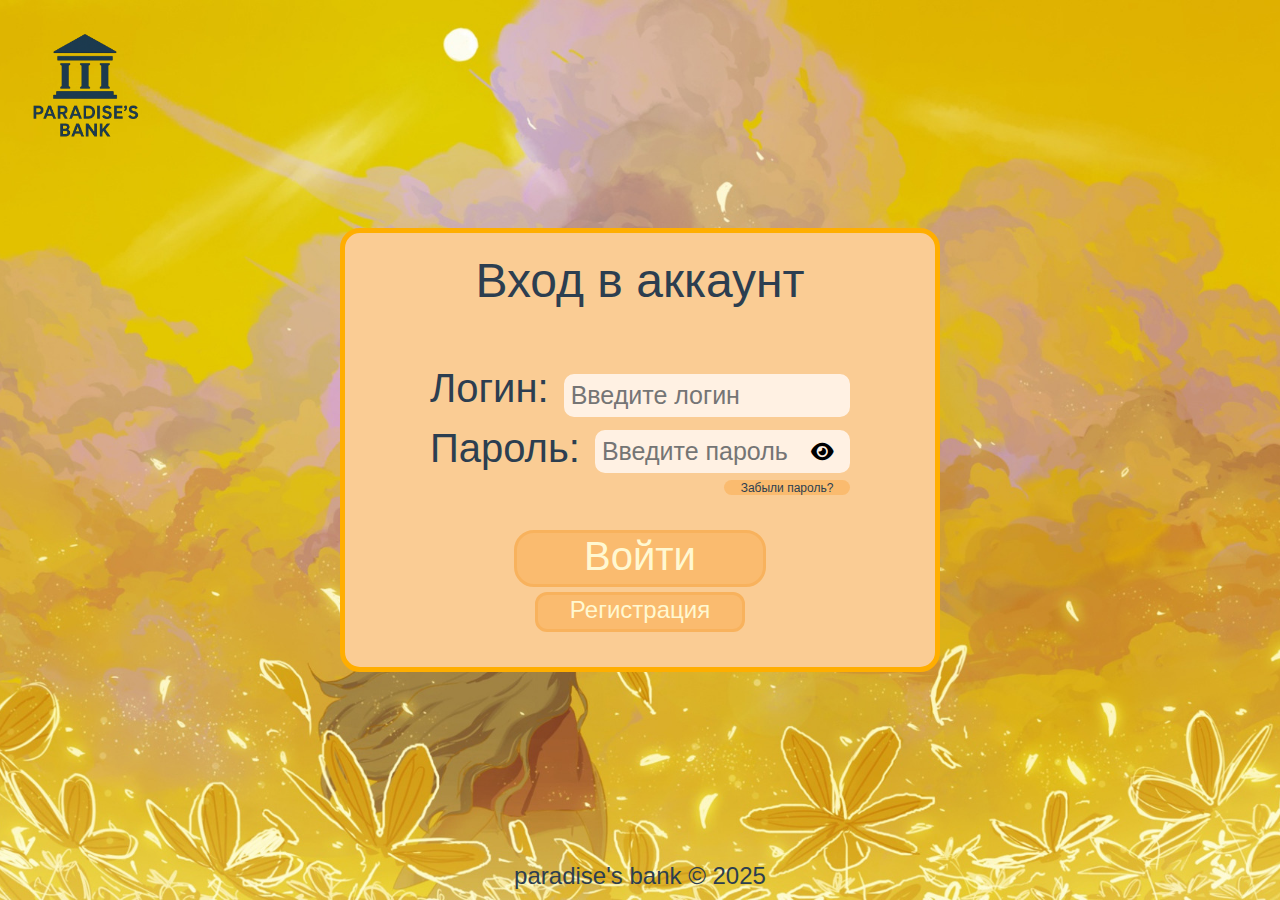
<file: index.html>
<!doctype html>
<html lang="ru">
<head>
  <meta charset="utf-8">
  <meta http-equiv="content-type" content="text/html; charset=UTF-8">
  <meta name="viewport" content="width=device-width,initial-scale=1">

  <link rel="preconnect" href="https://fonts.googleapis.com/">
  <link rel="preconnect" href="https://fonts.gstatic.com/" crossorigin>
  <link href="https://fonts.googleapis.com/css2?family=Inter:wght@300;400;600;800&display=swap" rel="stylesheet">
  <link rel="stylesheet" href="https://cdnjs.cloudflare.com/ajax/libs/font-awesome/6.4.0/css/all.min.css">
  <link rel="stylesheet" href="style_login.css">

  <title>Login</title>
</head>
<body>
  <main class="login-page">
    <div class="logo-container">
        <img src="123455.png" alt="Логотип банка" class="bank-logo">
    </div>
    <div class="login-container">
      <div class="login-text">Вход в аккаунт</div>

      <form class="login-form">
        <div class="form-group">
          <label for="username" class="login-form-text">Логин:</label>
          <input type="text" id="username" name="username" placeholder="Введите логин" class="login-input" maxlength="20">
        </div>
        
        <div class="form-group password-group">
          <label for="password" class="login-form-text">Пароль:</label>
          <div class="input-wrapper"> 
            <input type="password" id="password" name="password" placeholder="Введите пароль" class="password-input" maxlength="16">
            <button type="button" class="toggle-password" id="togglePassword">
              <i class="fa fa-eye" aria-hidden="true"></i>
            </button>
          </div>
        </div>
        <button type="button" id="forgot-passwd-button" class="forgot-passwd-button">Забыли пароль?</button>
        <div id="error-message" style="color: red;"></div>
        <button type="button" id="login-button" class="login-button">Войти</button>
        <button type="button" id="reg-button" class="reg-button">Регистрация</button>
      </form>

    </div>
  </main>
  <div class="copyright">paradise's bank © 2025</div>
  <script src="script_login.js"></script>
</body>
</html>
</file>
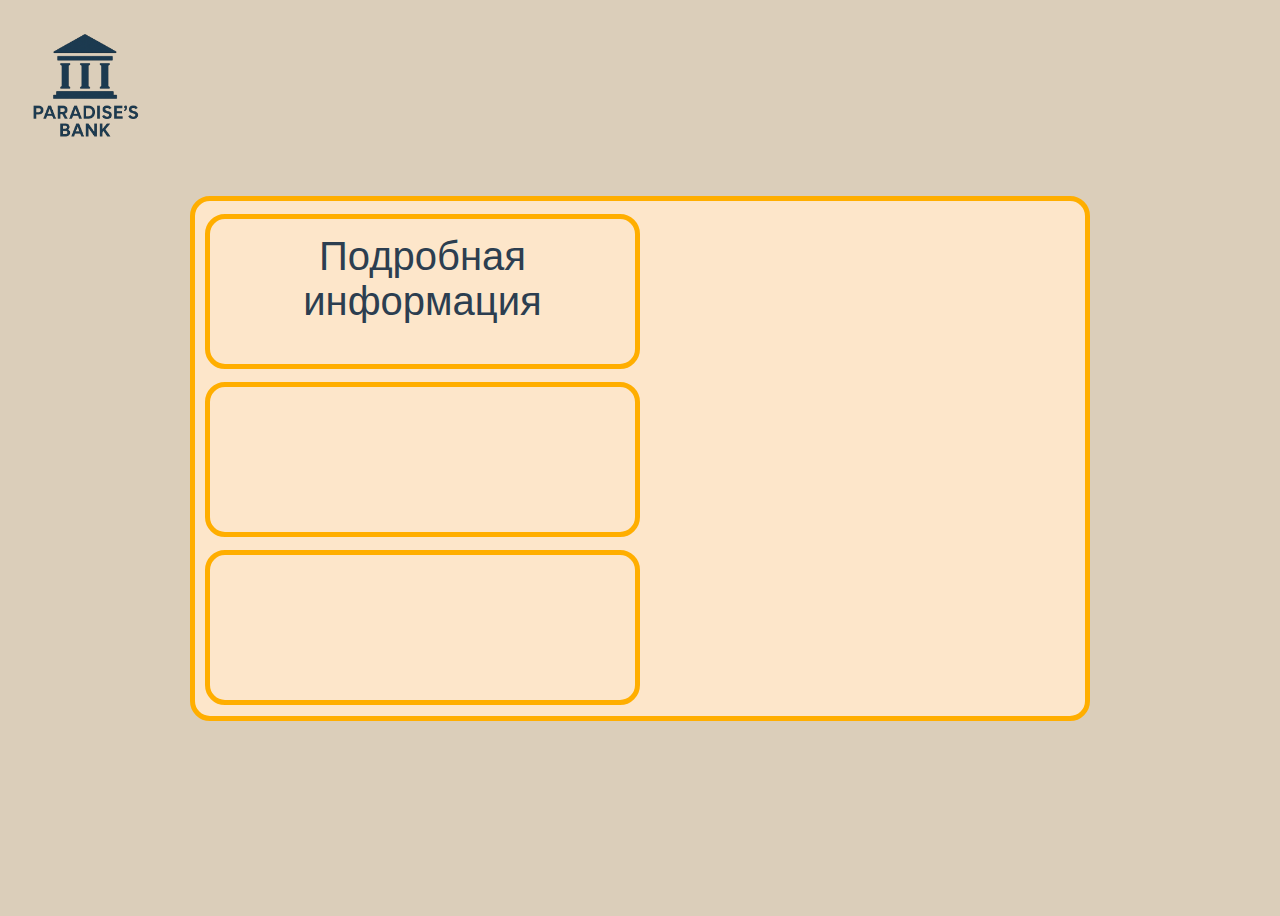
<file: main.html>
<!doctype html>
<html lang="ru">
<head>
    <meta charset="utf-8">
    <meta name="viewport" content="width=device-width,initial-scale=1">

    <link rel="stylesheet" href="style_main.css">
    <title>Bank</title>
</head>
<body>
    <main class="main-page">
        <div class="logo-container">
            <img src="123455.png" alt="Логотип банка" class="bank-logo">
        </div>
        <div class="main-container">
            <div class="element-main-page" type="button">
                <div class="name-balance">Подробная информация</div>
            </div>
            <div class="element-main-page">
                
            </div>
            <div class="element-main-page">
                
            </div>  
        </div>
    </main>
</body>
</html>
</file>
<file: style_login.css>
* {
    box-sizing: border-box;
    font-family: 'Segoe UI', Tahoma, Geneva, Verdana, sans-serif;
}

body{
    margin: 0;
    background-image: url("light-colour-pictures-3dlvawvp9b3zzln1.jpg");
    background-repeat: no-repeat;
    background-size: cover;
    background-position: center;
    background-color: #f0f0f0;
    min-height: 100vh;
}

.login-page{
    display: flex;
    justify-content: center;
    flex-direction: column;
    align-items: center;
    height: 100vh;
}

.login-container{
    width: 600px;
    min-height: 350px;
    border-style: solid;
    border-width: 5px;
    background-color: #facc94;
    border-color:#ffae00;
    border-radius: 20px;
    padding-bottom: 20px;
    
    /* --- ИЗМЕНЕНИЯ ЗДЕСЬ --- */
    display: flex;
    flex-direction: column; /* 1. Указываем, что элементы должны располагаться вертикально */
    
    justify-content: center; /* 2. Центрируем вертикальный стопку элементов по центру контейнера */
    align-items: center; /* 3. Центрируем каждый элемент горизонтально */
}

.login-button, .reg-button, .forgot-passwd-button{
    display: block;
    width: 60%;
    margin: 5px auto 0 auto; /* 20px сверху, авто по бокам (центрирование) */
    font-size: 40px;
    border-radius: 20px;
    border-style: solid;
    border-width: 3px;
    padding-bottom: 5px;
    color: #fff8d1;
    border-color: #f8b25d;
    background-color: #fabb6f;
}

.forgot-passwd-button{
    font-size: 12px;
    padding-bottom: 0px;
    border-radius: 10px;
    width: 30%;
    margin: 7px 0 0 auto;
    border-width: 0px;
    color: #2c3e50;
}

.reg-button{
    font-size: 24px;
    width: 50%;
    margin: 5px auto 0 auto; 
    border-radius: 12px;
}


.login-button:hover, .reg-button:hover, .forgot-passwd-button:hover{
    background-color: #f7b464;
    border-color: #d49100;
    box-shadow: 0 4px 8px rgba(0, 0, 0, 0.2);
    transform: translateY(-2px);
    cursor: pointer;
}

.login-button:active, .reg-button:active, .forgot-passwd-button:active{
    transform: translateY(2px);
    box-shadow: none;
}

.login-input, .password-input{
    font-size: 25px;
    width: 100%;
    margin-top: 5%;
    border-width: 2px;
    border-style: solid;
    border-radius: 5px;
    border-radius: 10px;
    border-color: #fff1e3;
    background-color: #fff1e3;
    padding: 5px;
}

.login-input:focus, .password-input:focus{
  border-radius: 0px;
}

.password-input{
    padding-right: 50px;
}

:focus::placeholder {
  color: transparent;
}

.form-group{
    display:flex;
    align-items: center;
    width: 100%;
}

.login-form-text{
    font-size: 40px;
    margin-top: 7px;
    color: #2c3e50;
    margin-right: 15px;
}

.login-form{
    position: initial;
    top: initial;      /* Сдвинуть центр формы на 50% вниз */
    left: initial;
    transform: none;

    display: flex;
    flex-direction: column;
    width: 450px;
    padding: 15px;
    margin-top: 30px;
}

.login-text{
    font-size: 48px;
    color: #2c3e50;
    text-align: center;
    padding-top: 10px;
    margin-top: 10px;
}

.copyright{
    font-size: 24px;
    color: #2c3e50;
    position: absolute;
    bottom: 10px;
    left:50%;
    transform: translateX(-50%);
    z-index: 10;
}

.input-wrapper{
    position: relative;
    width: 100%;
}

.toggle-password{
    position: absolute;
    top: 50%;
    right: 10px;
    transform: translateY(-50%);
    margin-top: 7px;
    background: none;
    border: none;
    cursor: pointer;
    font-size: 20px;
    z-index: 5;
}

.logo-container{
    position: absolute;
    top: 10px;
    left: 10px;
    z-index: 20;
}

.bank-logo {
    width: 150px;      
    height: auto;       
}

#error-message {
    color: #cc0000;
    font-size: 20px;
    font-weight: 600;
    margin-top: 15px; 
    text-align: center;
    height: 0;
    overflow: hidden;
    margin-bottom: 15px;
    transition: height 0.3s ease-out; 
}

.show-error {
    height: 50px !important;
}
</file>
<file: style_main.css>
* {
  box-sizing: border-box;
  font-family: 'Segoe UI', Tahoma, Geneva, Verdana, sans-serif;
}

body{
    background-color: #dbceba;
}

.login-page{
    display: flex;
    justify-content: center;
    align-items: center;
    height: 100vh;
}

.main-page{
    display: flex;
    justify-content: center;
    align-items: center;
    height: 100vh;
}

.main-container{
    width: 900px;
    height: 525px;
    border-style: solid;
    border-width: 5px;
    background-color: #fde6ca;
    border-color:#ffae00;
    border-radius: 20px;
    position: relative;
}

.element-main-page{
    margin-left: 10px;
    margin-top:13px;
    width: 435px;
    height: 155px;
    border-style: solid;
    border-width: 5px;
    background-color: #fde6ca;
    border-color:#ffae00;   
    border-radius: 20px;
    position: relative;
}

.logo-container{
    position: absolute;
    top: 10px;
    left: 10px;
    z-index: 20;
}

.bank-logo {
    width: 150px;      
    height: auto;       
}

.name-balance{
    display: block;
    font-size: 40px;
    color: #2c3e50;
    text-align: center;
    padding-top: 15px;
}
</file>
